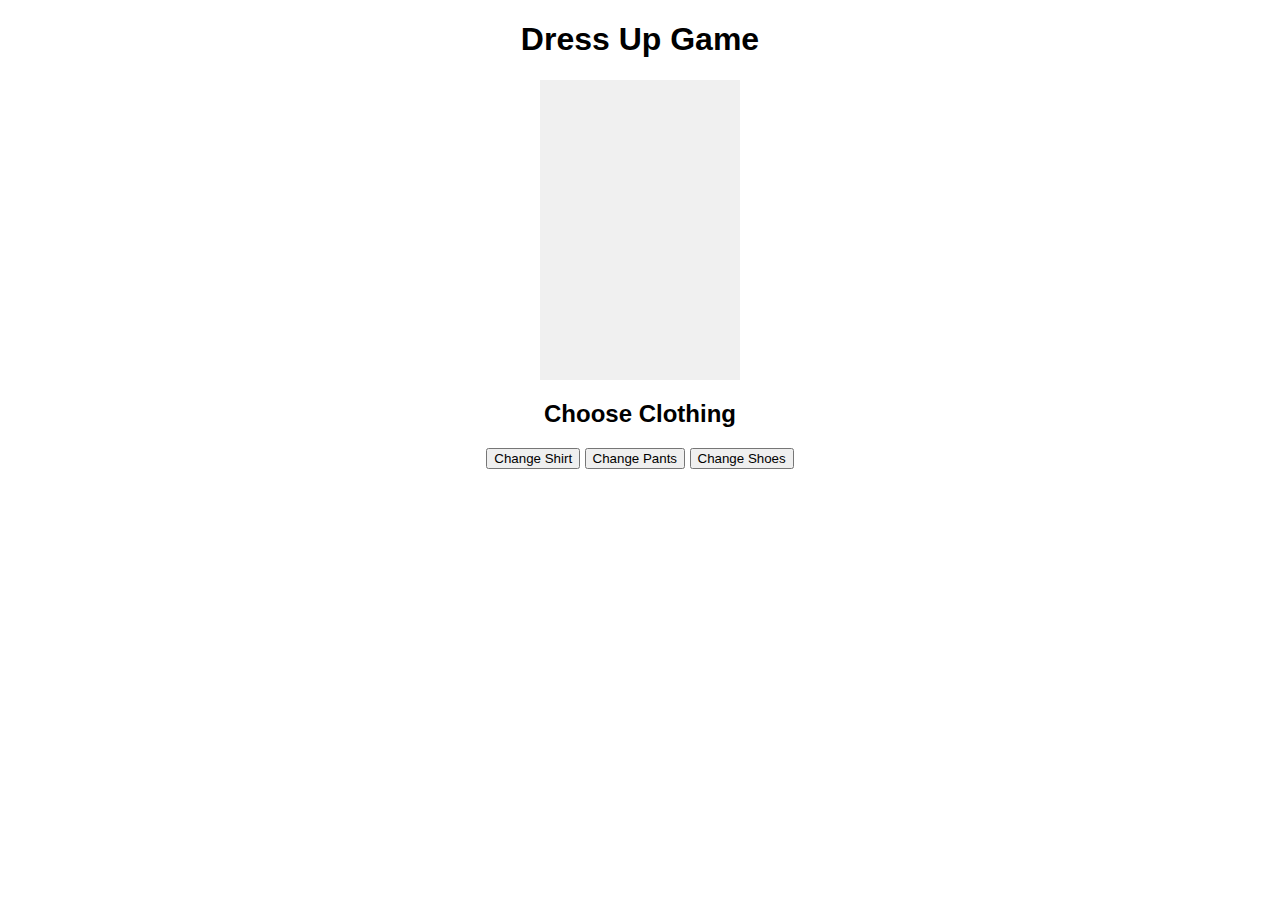
<file: customization.html>
<!DOCTYPE html>
<html lang="en">
<head>
    <meta charset="UTF-8">
    <meta name="viewport" content="width=device-width, initial-scale=1.0">
    <title>Dress Up Game</title>
    <style>
        /* CSS for styling the game */
        body {
            font-family: Arial, sans-serif;
            text-align: center;
        }
        #character {
            width: 200px;
            height: 300px;
            background-color: #f0f0f0;
            position: relative;
            margin: 20px auto;
        }
        .clothing-item {
            position: absolute;
            cursor: pointer;
        }
    </style>
</head>
<body>
    <h1>Dress Up Game</h1>
    <div id="character">
        <!-- Character display area -->
    </div>
    <div>
        <h2>Choose Clothing</h2>
        <button onclick="changeClothes('shirt')">Change Shirt</button>
        <button onclick="changeClothes('pants')">Change Pants</button>
        <button onclick="changeClothes('shoes')">Change Shoes</button>
    </div>

    <script>
        // JavaScript for the dress-up game logic
        function changeClothes(clothingType) {
            const character = document.getElementById('character');
            const clothingItem = document.createElement('img');
            clothingItem.classList.add('clothing-item');

            switch (clothingType) {
                case 'shirt':
                    clothingItem.src = 'shirt.png'; // Path to shirt image
                    break;
                case 'pants':
                    clothingItem.src = 'pants.png'; // Path to pants image
                    break;
                case 'shoes':
                    clothingItem.src = 'shoes.png'; // Path to shoes image
                    break;
                default:
                    return; // Invalid clothing type
            }

            // Randomly position clothing item on the character
            clothingItem.style.left = Math.floor(Math.random() * 150) + 'px';
            clothingItem.style.top = Math.floor(Math.random() * 200) + 'px';

            character.appendChild(clothingItem);
        }
    </script>
</body>
</html>
</file>
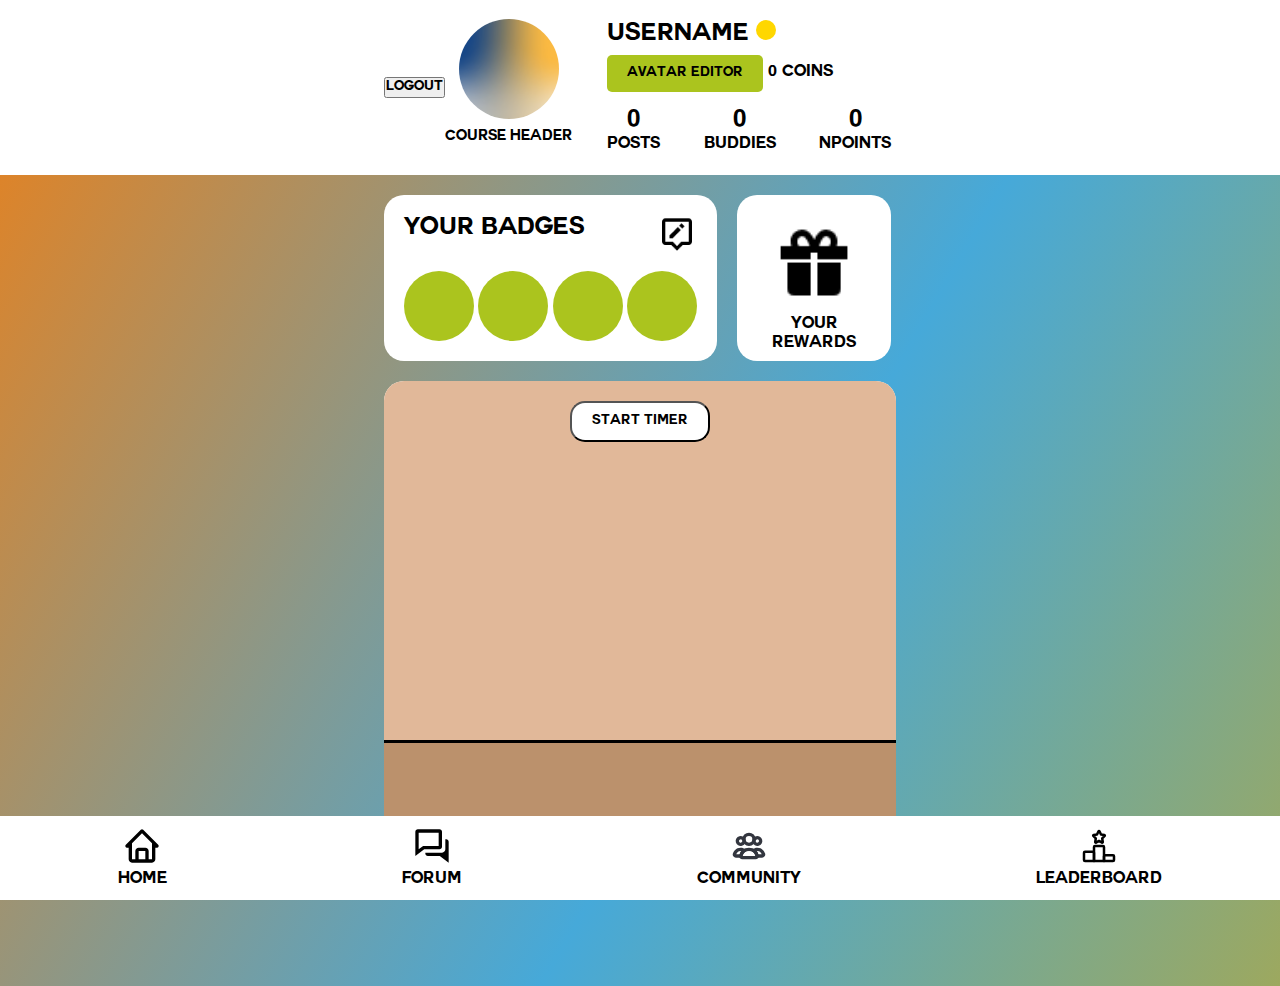
<file: profile.html>
<!DOCTYPE html>
<html lang="en">
<head>
<meta charset="UTF-8">
<meta name="viewport" content="width=device-width, initial-scale=1.0">
<title>Your Profile</title>
<link rel="stylesheet" href="styles.css">
</head>

<body class="body profile">
<div class="overlay"></div>
<div class="profileCard">
<button id="logOut">LogOut</button>
    <div class="profilePicture">
        <img src="Images/Background.png" alt="Profile Picture">
        <div class="courseHeader">Course Header</div>
    </div>
    <div class="profileInfo">
        <div class="infoItem">
            <div class="username">
                Username 
                <span class="badge"></span>
            </div>
        </div>
        <div class="infoItem">
            <button class="button avatarEditorBtn">Avatar Editor</button>
            <span>0 Coins</span>
        </div>
        <div class="infoItem">
            <div class="stats">
                <div class="statsItem">
                    <h2 class="count">0</h2>
                    <div>Posts</div>
                </div>
                <div class="statsItem">
                    <h2 class="count">0</h2>
                    <div>Buddies</div>
                </div>
                <div class="statsItem">
                    <h2 class="count">0</h2>
                    <div>NPoints</div>
                </div>
            </div>
        </div>
    </div>
</div>

<div class="boxes">
    <div class="box leftBox">
        <h2 class="badgeHeader">Your Badges <button><img src="Images/EditIcon.png" alt="Edit button to edit badges"></button></h2>
        <div class="badgesDisplay">
            <div class="badgeItem"></div>
            <div class="badgeItem"></div>
            <div class="badgeItem"></div>
            <div class="badgeItem"></div>
        </div>
    </div>
    <div class="box rightBox">
        <button> <img src="Images/RewardsIcon.png" alt="Reward Icon"></button>
        <div class="rewards">
            <h4>Your Rewards</h4>
        </div>
    </div>
</div>

<div class="room">  
    <div class="wall"></div>
    <div class="floor"></div>
    <div class="chair"></div>
    <div class="studyTable">
        <img src="Images/Room/BasicStudyTable.png" alt="">
    </div>
    <div class="tableItem">
        <img src="Images/Room/Daisy.png" alt="">
    </div>
    <div class="chair">
        <img src="Images/Room/BasicChair.png" alt="">
    </div>
    <div class="rug">
        <img src="Images/Room/BasicRug.png" alt="">
    </div>
    <div class="bookshelf">
        <img src="Images/Room/BasicBookshelf.png" alt="">
    </div>
    <div class="fridge">
        <img src="Images/Room/BasicFridge.png" alt="">
    </div>
    <div class="roomButtons">
        <button class="startTimerButton">Start Timer</button>
    </div>
</div>

<div class="pomodoroTimer">
    <h1>Time To Study!</h1>
    <div class="timer">
        <span id="time">25:00</span>
        <button class="startPomodoroButton">Start</button>
    </div>
    <div class="tasks">
            <h3>Tasks To Do</h3>
            <div class="boldLine"></div>
            <button id="addNewTaskButton" onclick="toggleAddTask()"><img src="Images/AddTaskIcon.svg" alt="">Add New Task</button>
        <div id="addTask" class="addTask hidden">
            <h3>What are you planning to do?</h3>
            <input class="pomoTask" type="text" placeholder="Type here...">
            <h4>Set an estimated Pomo(s)</h4>
            <div class="pomoCounter">
                <input type="number" id="pomoInput" value="1" min="1">
                <button class="decrement"><img src="Images/DownArrowIcon.png" alt=""></button>
                <button class="increment"><img src="Images/UpArrowIcon.png" alt=""></button>
            </div>
                <button class="cancelButton">Cancel</button>
                <button class="saveButton">Save</button>
        </div>
        <div class="taskList hidden">
        </div>
    </div>
</div>

<nav class="bottomNavBar">
    <button class="homeBtn">        
        <div class="navbarBtn">
            <img src="Images/HomeIcon.svg" alt="Home Icon">
            <span>Home</span>
        </div>
    </button>
    <button class="forumBtn">        
        <div class="navbarBtn">
            <img src="Images/ForumIcon.svg" alt="Forum Icon">
            <span>Forum</span>
        </div>
    </button>
    <button class="communityBtn">        
        <div class="navbarBtn">
            <img src="Images/CommunityIcon.svg" alt="Community Icon">
            <span>Community</span>
        </div>
    </button>
    <button class="leaderboardBtn">        
        <div class="navbarBtn">
            <img src="Images/LeaderboardIcon.svg" alt="Leaderboard Icon">
            <span>Leaderboard</span>
        </div>
    </button>
</nav>

<script>

document.getElementById("logOut").addEventListener("click", function() {
    window.location.href = "login.html";
});


    document.querySelector(".saveButton").addEventListener("click", function() {
        var taskInput = document.querySelector(".pomoTask").value;
        var pomoInput = document.getElementById("pomoInput").value;
        var addTaskDiv = document.getElementById("addTask");
        var taskListDiv = document.querySelector(".taskList");
    
        // Hide addTaskDiv
        addTaskDiv.classList.add("hidden");
    
        // Show taskListDiv
        taskListDiv.classList.remove("hidden");
    
        if (taskInput.trim() !== "") { // check if task input is not empty
            var taskList = document.querySelector(".taskList");
            var listItem = document.createElement("li");
            var editButton = document.createElement("button");
    
            var taskContent = "#" + (taskList.children.length + 1) + " - " + taskInput + "\n" + "0/" + pomoInput + " Pomos";
    
            listItem.textContent = taskContent;
    
            editButton.textContent = "Edit";
            editButton.classList.add("editButton");
    
            listItem.appendChild(editButton);
            taskList.appendChild(listItem);
    
            // clears the input fields after saving
            document.querySelector(".pomoTask").value = "";
            document.getElementById("pomoInput").value = "1";
        }
    });
    
    // Event listener for edit buttons
    document.querySelector(".taskList").addEventListener("click", function(event) {
        if (event.target.classList.contains("editButton")) {
            var taskListItem = event.target.parentElement;
            var taskText = taskListItem.textContent.split("\n")[0].split(" - ")[1].trim(); // Get the task text
            var pomoText = taskListItem.textContent.split("\n")[1].split(" ")[0].trim(); // Get the pomo text
    
            // Set the task input field value
            document.querySelector(".pomoTask").value = taskText;
    
            // Set the pomo input field value
            document.getElementById("pomoInput").value = pomoText;
    
            // Remove the task from the task list
            taskListItem.remove();
        }
    });
    
    const overlay = document.querySelector(".overlay");
    const pomodoroTimer = document.querySelector(".pomodoroTimer");
    const startTimerButton = document.querySelector(".startTimerButton");
    
    overlay.addEventListener("click", function() {
        hideOverlayAndTimer();
    });
    
    startTimerButton.addEventListener("click", function() {
        overlay.style.display = "block";
        pomodoroTimer.style.display = "block";
        setTimeout(function() {
            overlay.style.opacity = "1";
            pomodoroTimer.style.opacity = "1";
        }, 50); 
    });
    
    function hideOverlayAndTimer() {
        overlay.style.opacity = "0";
        pomodoroTimer.style.opacity = "0";
        setTimeout(function() {
            overlay.style.display = "none";
            pomodoroTimer.style.display = "none";
        }, 500); 
    }
    
    function toggleAddTask() {
        var addTaskDiv = document.getElementById("addTask");
        addTaskDiv.classList.toggle("hidden");
    
        var addNewTaskButton = document.getElementById("addNewTaskButton");
        addNewTaskButton.style.display = "none";
    }
    
    function hideAddTask() {
        var addTaskDiv = document.getElementById("addTask");
        addTaskDiv.classList.add("hidden");
    
        var addNewTaskButton = document.getElementById("addNewTaskButton");
        addNewTaskButton.style.display = "block";
    }
    </script>
</body>
</html>
</file>
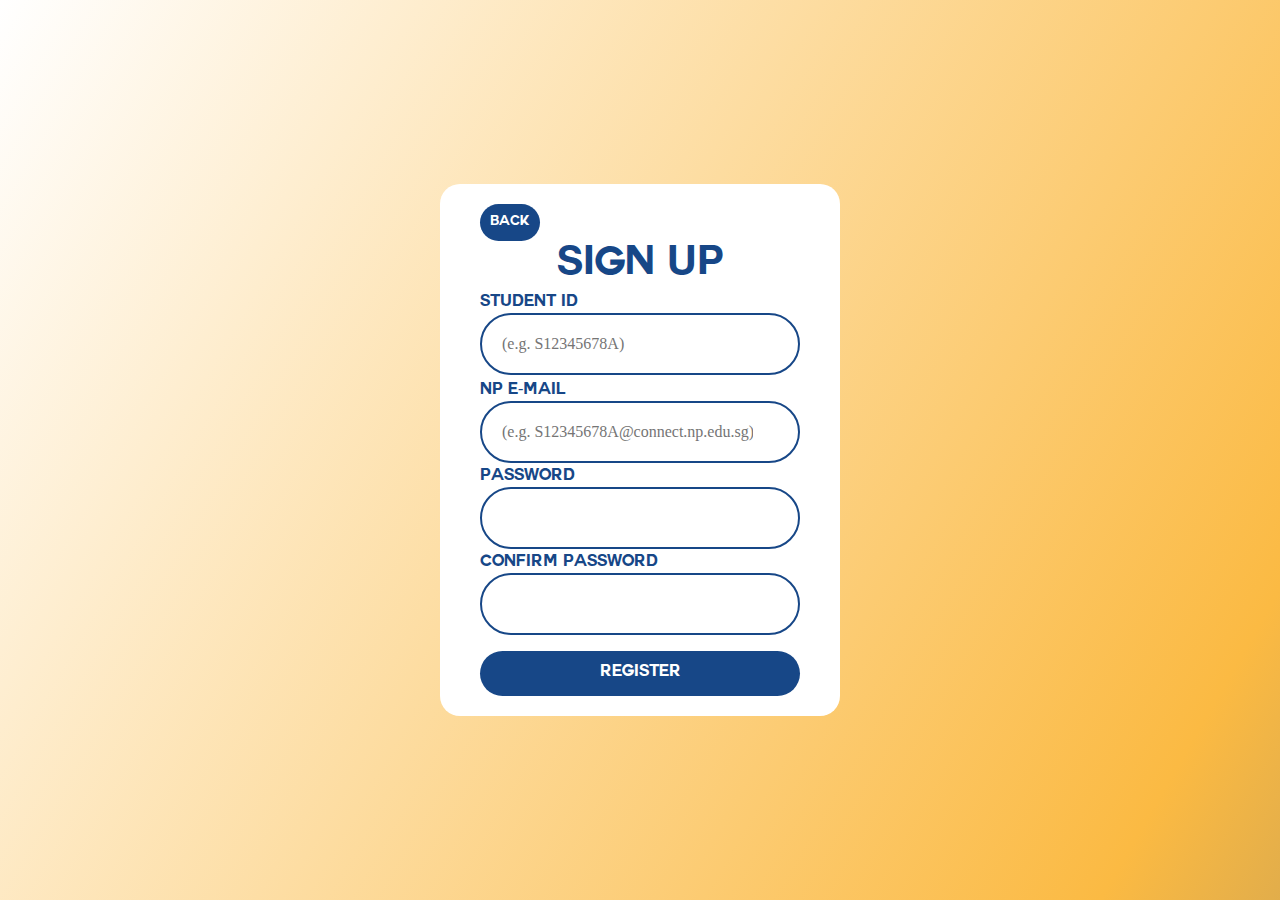
<file: signup.html>
<!DOCTYPE html>
<html lang="en">
<head>
    <meta charset="UTF-8">
    <meta name="viewport" content="width=device-width, initial-scale=1.0">
    <title>Study Inc.</title>
    <link rel="stylesheet" href="styles.css">
</head>

<body class="register">
    <div class="signup">
        <button onclick="window.history.back()" class="backButton">Back</button>
        <h1>Sign Up</h1>
        <form action="" class="registerForm">
            <div class="inputBox">
                <div class="inputField">
                    <label for="text">Student ID</label>
                    <input type="text" id="studentID" name="studentID" placeholder="(e.g. S12345678A)" required>
                </div>
            </div>
            <div class="inputBox">
                <div class="inputField">
                    <label for="email">NP E-mail</label>
                    <input type="text" id="email" name="email" placeholder="(e.g. S12345678A@connect.np.edu.sg)" required>
                </div>
            </div><div class="inputBox">
                <div class="inputField">
                    <label for="password">Password</label>
                    <input type="password" id="password" name="password" required>
                </div>
            </div>
            <div class="inputBox">
                <div class="inputField">
                    <label for="password">Confirm Password</label>
                    <input type="password" id="confirmPassword" name="confirmPassword" required>
                </div>
            </div>

            <button type="submit" class="btn">Register</button>
        </form>
    </div>
    <script>
        document.addEventListener("DOMContentLoaded", function() {
            const registerForm = document.querySelector('.registerForm');
            registerForm.addEventListener('submit', async function(event) {
                event.preventDefault();
                
                const studentID = document.getElementById('studentID').value;
                const email = document.getElementById('email').value;
                const password = document.getElementById('password').value;
                const confirmPassword = document.getElementById('confirmPassword').value;
                
                // Check if passwords match
                if (password !== confirmPassword) {
                    alert("Passwords do not match");
                    return;
                }
                
                try {
                    const response = await fetch('https://ipweb-613e.restdb.io/rest/userdatabase', {
                        method: 'POST',
                        headers: {
                            'Content-Type': 'application/json',
                            'x-apikey': '65d24d6fa1d7689f06030259'
                        },
                        body: JSON.stringify({
                            "studentID": studentID,
                            "email": email,
                            "password": password
                        })
                    });
                    
                    if (response.ok) {
                        alert('Registration successful!');
                        // Redirect to login page or perform any other action
                    } else {
                        const data = await response.json();
                        alert('Registration failed: ' + data.message);
                    }
                } catch (error) {
                    console.error('Error registering user:', error);
                    alert('An error occurred while registering');
                }
            });
        });
        </script>
</body>
</html>
</file>
<file: styles.css>
@font-face {
    font-family: "Couture";
    src: url(Fonts/couture-bld.otf);
}

  @import url('https://fonts.googleapis.com/css2?family=Roboto:ital,wght@0,100;0,300;0,400;0,500;0,700;0,900;1,100;1,300;1,400;1,500;1,700;1,900&display=swap');

* {
    margin: 0;
    padding: 0;
    box-sizing: border-box;
    font-family: "Couture";
}

.login, .register, .profile, .avatarEditor {
    display: flex;
    flex-direction: column;
    justify-content: center;
    align-items: center;
    min-height: 100vh;
    background: linear-gradient(300deg, #174787,#fbba43, white);
	background-size: 180% 180%;
	animation: gradient 5s ease infinite;
}

.profile {
    padding-bottom: 100px;
    background: linear-gradient(300deg, #C8A822,#46A9D9, #EC8018) no-repeat;
	background-size: 120% 120%;
	animation: gradient 5s ease infinite;
}

.forum {
    background-color: #52AEBA;
}

.community {
  background-color: #E48639;
  display: flex;
  height: 100vh;
  align-items: center;
  justify-content: center;
}


@keyframes gradient {
	0% {
		background-position: 0% 50%;
	}
	50% {
		background-position: 100% 50%;
	}
	100% {
		background-position: 0% 50%;
	}
}

/* Login & Signup */

.wrapper, .signup {
    width: 400px;
    background: white;
    color: white;
    border-radius: 20px;
    padding: 20px 40px;
    color: #174787;
}

.wrapper h1, .signup h1 {
    font-size: 40px;
    text-align: center;
}

.wrapper .inputBox {
    position: relative;
    width: 100%;
    height: 50px;
    margin-top: 20px;
    margin-bottom: 40px;
}

.inputBox input {
    width: 100%;
    height: 100%;
    background: transparent;
    border: none;
    outline: none;
    border: #174787 solid 2px;
    border-radius: 40px;
    font-size: 16px;
    color: #174787;
    padding: 20px 45px 20px 20px;
    font-family: "Roboto";
}

.backButton {
    padding: 10px;
    border-radius: 20px;
    border: none;
    background-color: #174787;
    color: white;
}

.backButton:hover {
    background-color: #fbba43;
    color: black;
    transition: 0.3s ease-in-out;
}

.inputBox input::placeholder {
    font-family: "Roboto";
}

.signup .inputBox {
    margin-top: 5px;
}

.wrapper .forgotPassword {
    display: flex;
    justify-content: right;
    font-size: 15px;
    margin: -15px 0px 15px;
}

.forgotPassword a {
    color: #174787;
    text-decoration: none;
    font-style: italic;
    font-family: "Roboto";
}

.forgotPassword a:hover {
    color: #fbba43;
    text-decoration: underline;
    transition: 0.2s ease-in-out;
}

.wrapper .btn, .register .btn {
    width: 100%;
    height: 45px;
    background: #174787;
    border: none;
    outline: none;
    border-radius: 40px;
    cursor: pointer;
    font-size: 16px;
    color: white;
    font-weight: 600;
}

.register .btn {
    margin-top: 5%;
}

.wrapper .btn:hover, .register .btn:hover {
    background-color: #fbba43;
    color: black;
    transition: 0.3s ease-in-out;
}

.wrapper .registerLink {
    font-size: 15px;
    text-align: right;
    margin-top: 20px;
} 

.wrapper .registerLink p {
    font-family: "Roboto";
}

.registerLink a {
    font-style: italic;
    font-family: "Roboto Medium";
}

.registerLink a:hover {
    color: #fbba43;
    transition: 0.5s ease-in-out;
}

/* Profile Page */


.profileCard {
    display: flex;
    align-items: center;
    justify-content: center;
    padding: 15px 30%;
    width: 100%;
    background-color: white;
}

.profilePicture {
    display: flex;
    flex-direction: column;
    justify-content: center;
    align-items: center;
    margin-right: 30px;
}

.profilePicture img {
    width: 100px;
    height: 100px;
    border-radius: 50%;
    object-fit: cover;
}

.profileInfo {
    flex: 1 1 auto;
}

.courseHeader {
    font-size: 90%;
    margin: 10px auto;
}

.username {
    font-size: 24px;
    font-weight: bold;
    margin-right: 2px;
}

.infoItem {
    margin: 5px;
}

.button {
    padding: 10px 20px;
    background-color: #ABC41E;
    color: black;
    border: none;
    border-radius: 5px;
    cursor: pointer;
    margin-bottom: 10px;
}

.stats {
    display: flex;
    justify-content: space-between;
}

.statsItem {
    text-align: center;
}

.badge {
    width: 20px;
    height: 20px;
    background-color: gold;
    border-radius: 50%;
    display: inline-block;
    margin-right: 5px;
}

.boxes {
    display: flex;
    justify-content: space-between;
    width: 40%;
}

.box {
    border-radius: 20px;
    margin-top: 20px;
    background-color: white;
    padding: 20px;
    margin-right: 5px;
}

.box.leftBox {
    width: 65%;
}

.box.rightBox {
    width: 30%;
}

.box.rightBox button {
    width: 100%;
    height: 80%;
    border: none;
    background: none;
    cursor: pointer;
}

.box.rightBox img {
    width: 70%;
}

.badgeHeader {
    display: flex;
    justify-content: space-between;
}

.badgeHeader button {
    border: none;
    background: none;
    cursor: pointer;
}

.badgeHeader img {
    width: 40px;
}

.badgesDisplay {
    display: flex;
    justify-content: space-between;
    margin-top: 10px;
}

.badgeItem {
    width: 70px;
    height: 70px;
    background-color: #ABC41E;
    border-radius: 50%;
    display: flex;
    justify-content: center;
    align-items: center;
}

.badgeItem img {
    max-width: 100%;
    max-height: 100%;
}

.rewards {
    display: flex;
    flex-direction: column;
    align-items: center;
    justify-content: center;
    text-align: center;
}

/* Room */

.room {
    width: 40%;
    height: auto;
    margin-top: 20px;
    background-color: white;
    border-radius: 20px;
    padding: 20px;
    position: relative;
    display: flex;
    justify-content: center;
    overflow: hidden;
}

.startTimerButton {
    padding: 10px 20px;
    background-color: white;
    border-radius: 15px;
    cursor: pointer;
    position: absolute;
    left: 50%;
    transform: translateX(-50%);
    cursor: pointer;

}

.wall, .floor {
    position: absolute;
    width: 100%;
    bottom: -1%;
}

.wall {
    height: 101%;
    background-color: #E1B899;
}

.floor {
    border: 3px solid black;
    background-color: #BB916C;
    width: 110%;
    height: 30%;
}

/* overlay */

.overlay {
    position: fixed;
    top: 0;
    left: 0;
    width: 100%;
    height: 100%;
    background-color: rgba(0, 0, 0, 0.3);
    z-index: 9998;
    display: none; 
    opacity: 0;
    transition: opacity 0.5s ease;
}

/* pomodoro timer */
.pomodoroTimer {
    position: fixed;
    display: flex;
    justify-content: center;
    align-items: center;
    flex-direction: column;
    text-align: center;
    bottom: 15%;
    z-index: 9999;
    background-color: #ABC42A;
    border-radius: 20px;
    padding: 15px;
    max-width: 700px;
    font-family: "Roboto";
    display: none;
    opacity: 0;
    transition: opacity 0.5s ease;
}

.pomodoroTimer h1 {
    font-size: 50px;
    font-weight: 400;
    color: white;
    margin-bottom: 20px;
    font-family: "Roboto";
}

.timer {
    font-size: 36px;
    margin-bottom: 20px;
    color: white;
    display: flex;
    flex-direction: column;
    align-items: center;
    background-color: #C3E031;
    padding: 20px 80px;
    border-radius: 20px;
}

.timer #time {
    font-family: "Roboto";
    color: white;
    font-size: 60px;
}

.timer button {
    padding: 5px 15px;
    font-size: 25px;
    border: none;
    border-radius: 5px;
    background-color: #FFFFFF; 
    color: #ABC42A; 
    cursor: pointer;
    margin-top: 10px;
    font-family: "Roboto";
}

.tasks {
    margin-top: 20px;
    display: flex;
    flex-direction: column;
    width: 100%;
}

.tasks h3 {
    font-size: 20px;
    margin-bottom: 10px;
    font-family: "Roboto";
    color: white;
    font-weight: 400;
    text-align: left;
}

.boldLine {
    margin-bottom: 20px;
    width: 100%;
    height: 3px;
    background-color: white;
    
}

#addNewTaskButton {
    padding: 50px 10px;
    font-size: 20px;
    border: dashed 3px #81951D;
    border-radius: 30px;
    background-color: rgba(255, 255, 255, 0.8); 
    color: #81951D; 
    font-weight: 600;
    cursor: pointer;
    font-family: "Roboto";
    display: flex;
    justify-content: center;
}

#addNewTaskButton img {
    width: 25px;
    margin-right: 10px;
}


.addTask.hidden {
    display: none;
}

.addTask {
    background-color: white;
    padding: 23px;
    border-radius: 20px;
}

.addTask h3 {
    font-family: "Roboto";
    font-weight: bold;
    color: #81951D;
}

.addTask h4 {
    font-family: "Roboto";
    display: flex;
    margin-top: 12px;
}

.pomoTask  {
    font-family: "Roboto";
    display: flex;
    border: none;
    outline: none;
    border-bottom: 2px solid #ABC42A;
}


.pomoCounter {
    display: flex;
    margin-top: 5px;
}

.pomoCounter img {
    width: 35px;
    height: auto;
}

.pomoCounter input {
    width: 15%;
    padding: 5px;
    border-radius: 10px;
    border: 2px solid #81951D;
    background-color: #C3E031;
    color: #81951D;
}

.decrement, .increment {
    background: none;
    border: none;
    cursor: pointer;
    margin-left: 5px;
}

.cancelButton, .saveButton {
    font-family: "Roboto";
    font-weight: bold;
}

.cancelButton {
    background: none;
    border: none;
    color: #81951D;
    cursor: pointer;
}

.saveButton {
    padding: 8px 12px;
    border-radius: 10px;
    border: none;
    background-color: #81951D;
    color: white;
}

.taskList {
    display: none;
}

.taskList li {
    display: flex;
    font-family: "Roboto";
    width: 100%;
    padding: 10px;
    background-color: white;
    border-radius: 10px;
    justify-content: space-between;
}

.editButton {
    background-color: #81951D;
    border: none;
    cursor: pointer;
    padding: 5px;
    border-radius: 10px;
    color: white;
}


/* hides the built-in arrows for the number input field */
input[type="number"]::-webkit-inner-spin-button,
input[type="number"]::-webkit-outer-spin-button {
    -webkit-appearance: none;
    margin: 0;
}

  /* Navbar */
  .bottomNavBar {
    display: flex;
    justify-content: space-around;
    align-items: center;
    background-color: white;
    padding: 10px 0;
    width: 100%;
    margin-top: 20px;
    bottom: 0;
    position: fixed;
  }

  .bottomNavBar button {
    border: none;
    background: none;
    color: inherit;
    font-size: 16px;
    cursor: pointer;
  }

  .navbarBtn {
    display: flex;
    flex-direction: column;
    align-items: center;
  }

  .navbarBtn img {
    width: 40px;
    height: 40px;
  }

  .navbarBtn span {
    margin-top: 5px;
  }

  /* Forum Page */

  .forumHeader {
    background-color: white;
    padding: 20px;
    width: 100%;
  }
  
  .forumHeader-top {
    display: flex;
    justify-content: space-between;
    align-items: center;
  }
  
  .forumHeader-top h1 {
    margin: 0;
    color: #52AEBA;
  }
  
  .headerIcons {
    display: flex;
  }

  .headerIcons button img {
    width: 30px;
  } 

  .headerIcons button {
    background: none;
    border: none;
    margin-left: 20px;
    cursor: pointer;
  }
  
  .forumNavbar {
    display: flex;
    justify-content: center;
    margin-top: 10px;
  }
  
  .forumNavbar button {
    background-color: white;
    color: #52AEBA;
    font-weight: 600;
    border: none;
    box-shadow: 0 2px 10px #265359;
    border-radius: 15px;
    padding: 15px;
    margin: 0 25px;
    cursor: pointer;
    font-family: "Roboto";
  }

  .forumNavbar button:hover {
    background-color: #52AEBA;
    color: white;
    transition: 0.5s ease;
  }

  /* Community Page */

  .searchbarContainer input {
    font-family: "Roboto";
    color: #c36015;
    border: none;
    background: none;
    flex: 1;
    border: none;
    outline: none; 
    padding: 10px 15px;
    font-size: 15px;
    width: 350px;
  }

  .searchBar input::placeholder {
    color: #c36015;
}

    .searchBar img {
        width: 30px;
    }

  .searchBar {
    margin-top: 20px;
    width: 100%;
    max-width: 700px;
    background-color: white;
    align-items: center;
    display: flex;
    border-radius: 60px;
    padding: 10px 20px;
  }

  .searchBar button {
    border: none;
    padding: 10px;
    background: none;
    cursor: pointer;
  }


/* Leaderboard */

  .leaderboard {
    background-color: #94C449;
  }

@media (max-width : 768px ){
    .wrapper, .signup {
        width: 80%; 
        padding: 20px; 
    }

    .wrapper h1 {
        font-size: 32px; 
    }

    .profileCard {
        width: 90%;
        display: flex;
        margin-top: 15px;
        border-radius: 20px;
    }

    .profilePicture img {
        width: 80px;
        height: 80px;
    }


    .button {
        padding: 5px;
    }

    .username {
        width: 100%;
    }
    
    .boxes {
        width: 90%;
    }

    .badgeItem {
        width: 70px;
        height: 70px;
    }

    .room {
        width: 90%;
        height: auto;
    }

    .login, .register, .profile, .avatarEditor {
        display: flex;
        flex-direction: column;
        justify-content: center;
        align-items: center;
        min-height: 100vh;
        background: linear-gradient(300deg, #174787,#fbba43, white) no-repeat;
        background-size: 180% 180%;
        animation: gradient 5s ease infinite;
    }
}
</file>
